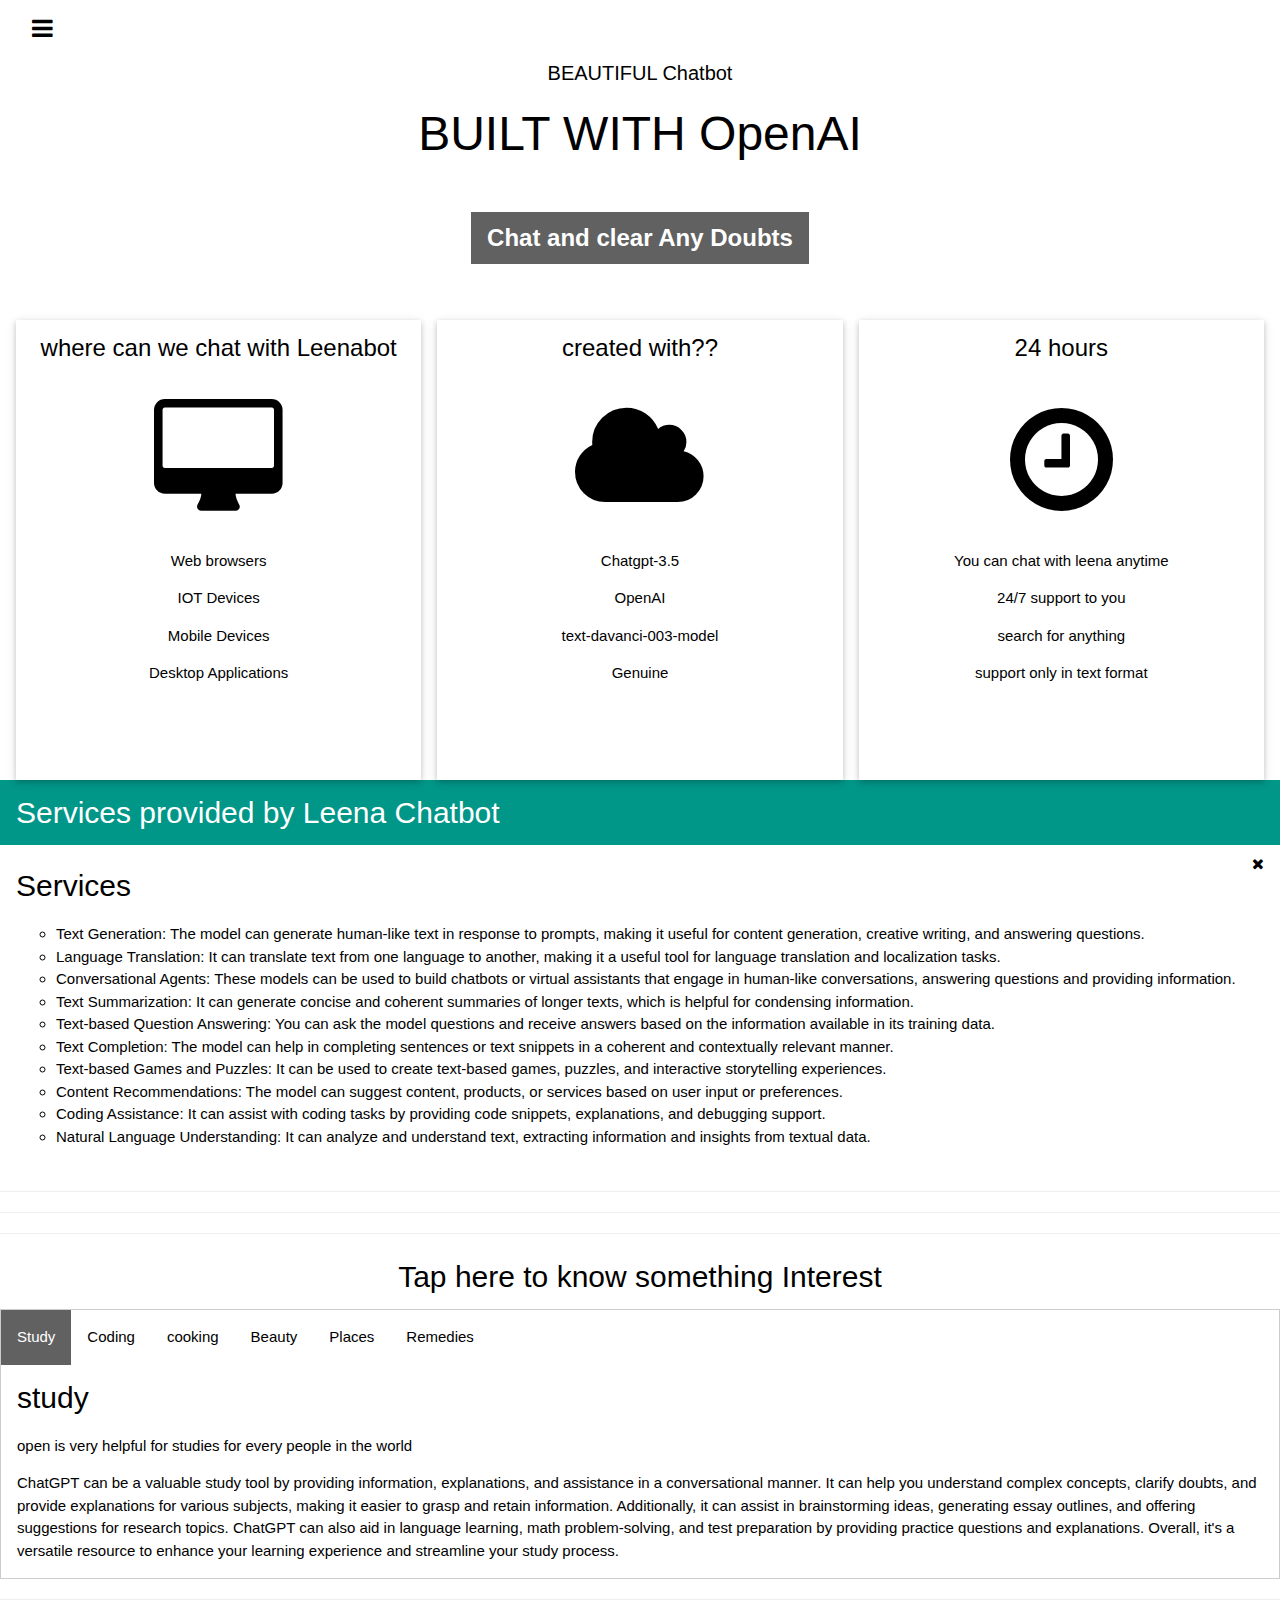
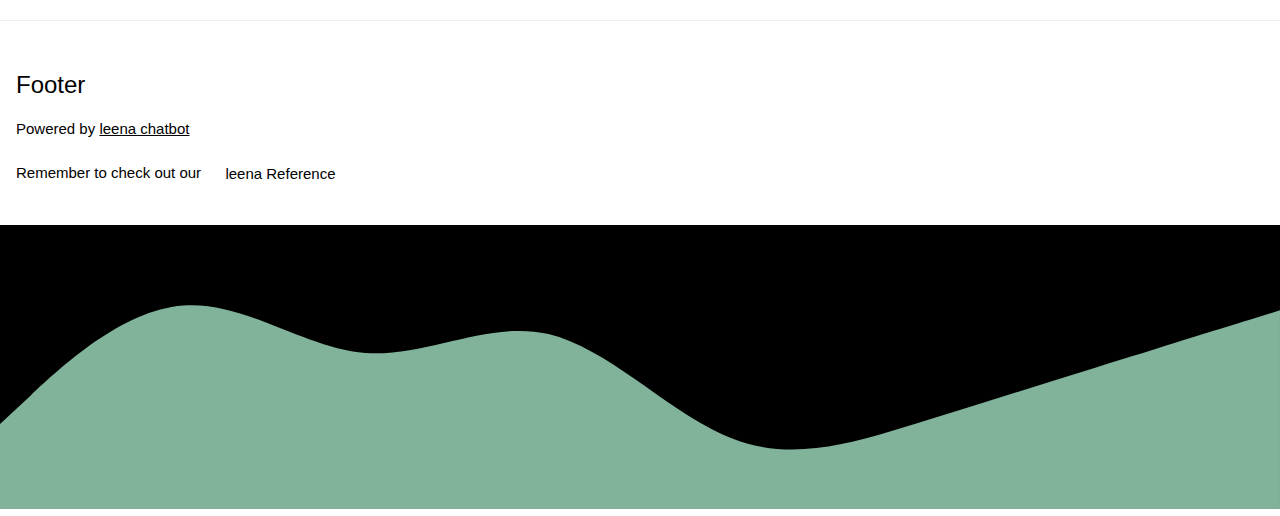
<file: templates/services.html>
<!DOCTYPE html>
<html lang="en">
<head>
  <meta charset="UTF-8">
    <meta name="viewport" content="width=device-width, initial-scale=1.0">
    <title>our services</title>
    <style>
svg {
    position: absolute;
    bottom: 0;
    right: 0;
    left: 0;
    pointer-events: none;
}

*, ::after, ::before {
    box-sizing: border-box;
}
svg {
    position: relative;
    left:0px;
    bottom: 0px;
    width: 100%;   
    background-color: black;
        }

    </style>
</head>
<body>
    <!DOCTYPE html>
    <html>
    <head>
    <title>services page</title>
    <meta charset="UTF-8">
    <meta name="viewport" content="width=device-width, initial-scale=1">
    <link rel="stylesheet" href="https://www.w3schools.com/w3css/4/w3.css">
    <link rel="stylesheet" href="https://www.w3schools.com/lib/w3-theme-black.css">
    <link rel="stylesheet" href="https://cdnjs.cloudflare.com/ajax/libs/font-awesome/4.3.0/css/font-awesome.min.css">
    </head>
    <body>
    
    <!-- Side Navigation -->
    <nav class="w3-sidebar w3-bar-block w3-card w3-animate-left w3-center" style="display:none" id="mySidebar">
      <h1 class="w3-xxxlarge w3-text-theme">Side Navigation</h1>
      <button class="w3-bar-item w3-button" onclick="w3_close()">Close <i class="fa fa-remove"></i></button>
      <a href="index2" class="w3-bar-item w3-button">Leena Chatbot Home</a>
      <a href="about" class="w3-bar-item w3-button">about</a>
      <a href="services" class="w3-bar-item w3-button">Our Services</a>
      <a href="safety" class="w3-bar-item w3-button">Safety</a>
      <a href="faqs" class="w3-bar-item w3-button">FAQs</a>
      <a href="login" class="w3-bar-item w3-button">Login</a>
      <a href="register" class="w3-bar-item w3-button">Sign Up</a>
   
    </nav>
    
    <!-- Header -->
    <header class="w3-container w3-theme w3-padding" id="myHeader">
      <i onclick="w3_open()" class="fa fa-bars w3-xlarge w3-button w3-theme"></i> 
      <div class="w3-center">
      <h4>BEAUTIFUL Chatbot</h4>
      <h1 class="w3-xxxlarge w3-animate-bottom">BUILT WITH OpenAI</h1>
        <div class="w3-padding-32">
          <button class="w3-btn w3-xlarge w3-dark-grey w3-hover-light-grey" onclick="document.getElementById('id01').style.display='block'" style="font-weight:900;">Chat and clear Any Doubts</button>
        </div>
      </div>
    </header>
    
    <!-- Modal -->
    <div id="id01" class="w3-modal">
        <div class="w3-modal-content w3-card-4 w3-animate-top">
          <header class="w3-container w3-theme-l1"> 
            <span onclick="document.getElementById('id01').style.display='none'"
            class="w3-button w3-display-topright">×</span>
            <h4>Hey user login here? </h4>
            <h5>Because we can always help you <a href="login">Login</a><i class="fa fa-smile-o"></i></h5>
          </header>
          <div class="w3-padding">
            <p>Cool if you no Account then sign up here?</p>
            <p>Go to our <a class="w3-btn" href="register">Register</a> to learn more! and chat with leenabot</p>
          </div>
          <footer class="w3-container" style="background-color:rgb(105, 196, 158);">
            <p>Welcome....! we are always here for you</p>
          </footer>
        </div>
    </div>
    
    <div class="w3-row-padding w3-center w3-margin-top">
    <div class="w3-third">
      <div class="w3-card w3-container" style="min-height:460px">
      <h3>where can we chat with Leenabot</h3><br>
      <i class="fa fa-desktop w3-margin-bottom w3-text-theme" style="font-size:120px"></i>
      <p>Web browsers</p>
      <p>IOT Devices </p>
      <p>Mobile Devices</p>
      <p>Desktop Applications</p>
      </div>
    </div>
    
    <div class="w3-third">
      <div class="w3-card w3-container" style="min-height:460px">
      <h3>created with??</h3><br>
      <i class="fa fa-cloud w3-margin-bottom w3-text-theme" style="font-size:120px"></i>
      <p>Chatgpt-3.5</p>
      <p>OpenAI</p>
      <p>text-davanci-003-model </p>
      <p>Genuine</p>
      </div>
    </div>
    
    <div class="w3-third">
      <div class="w3-card w3-container" style="min-height:460px">
      <h3>24 hours</h3><br>
      <i class="fa fa-clock-o w3-margin-bottom w3-text-theme" style="font-size:120px"></i>
      <p>You can chat with leena anytime</p>
      <p>24/7 support to you</p>
      <p>search for anything</p>
      <p>support only in text format </p>
      </div>
    </div>
    </div>     
    <header class="w3-container w3-teal">
      <h2>Services provided by Leena Chatbot</h2>
    </header>
    
    <div class="w3-padding w3-white w3-display-container">
      <span onclick="this.parentElement.style.display='none'" class="w3-button w3-display-topright"><i class="fa fa-remove"></i></span>
      <h2>Services</h2>

  <ul style="list-style-type:circle;">
   <li>Text Generation: The model can generate human-like text in response to prompts, making it useful for content generation, creative writing, and answering questions.
</li>
<li>Language Translation: It can translate text from one language to another, making it a useful tool for language translation and localization tasks.</li>

  <li>Conversational Agents: These models can be used to build chatbots or virtual assistants that engage in human-like conversations, answering questions and providing information.</li>

    <li>Text Summarization: It can generate concise and coherent summaries of longer texts, which is helpful for condensing information.</li>

      <li>Text-based Question Answering: You can ask the model questions and receive answers based on the information available in its training data.</li>

        <li>Text Completion: The model can help in completing sentences or text snippets in a coherent and contextually relevant manner.</li>

          <li>Text-based Games and Puzzles: It can be used to create text-based games, puzzles, and interactive storytelling experiences.</li>

            <li>Content Recommendations: The model can suggest content, products, or services based on user input or preferences.</li>

              <li>Coding Assistance: It can assist with coding tasks by providing code snippets, explanations, and debugging support.</li>

                <li>Natural Language Understanding: It can analyze and understand text, extracting information and insights from textual data.</li>
  </ul>
        </div>
    <hr>
    <hr>
    
    <hr>
    <h2 class="w3-center">Tap here to know something Interest</h2>
    <div class="w3-border">
    <div class="w3-bar w3-theme">
      <button class="w3-bar-item w3-button testbtn w3-padding-16" onclick="openService(event,'study')">Study</button>
      <button class="w3-bar-item w3-button testbtn w3-padding-16" onclick="openService(event,'coding')">Coding</button>
      <button class="w3-bar-item w3-button testbtn w3-padding-16" onclick="openService(event,'cooking')">cooking</button>
      <button class="w3-bar-item w3-button testbtn w3-padding-16" onclick="openService(event,'beauty')">Beauty</button>
      <button class="w3-bar-item w3-button testbtn w3-padding-16" onclick="openService(event,'places')">Places</button>
      <button class="w3-bar-item w3-button testbtn w3-padding-16" onclick="openService(event,'remedies')">Remedies</button>
    </div>
    
    <div id="study" class="w3-container city w3-animate-opacity">
      <h2>study</h2>
      <p>open is very helpful for studies for every people in the world</p>
      <p>ChatGPT can be a valuable study tool by providing information, explanations, and assistance in a conversational manner. It can help you understand complex concepts, clarify doubts, and provide explanations for various subjects, making it easier to grasp and retain information. Additionally, it can assist in brainstorming ideas, generating essay outlines, and offering suggestions for research topics. ChatGPT can also aid in language learning, math problem-solving, and test preparation by providing practice questions and explanations. Overall, it's a versatile resource to enhance your learning experience and streamline your study process.</p>    </div>
      <div id="coding" class="w3-container city w3-animate-opacity">
        <h2>coding</h2>
        <p>Coding makes the Future</p>
        <p>OpenAI's text-davinci-003 model can be a valuable coding companion by assisting with a wide range of programming tasks. It can help you troubleshoot and debug code by explaining errors and suggesting solutions. It can generate code snippets based on your requirements, provide guidance on algorithm design and data structures, and answer questions about specific programming languages and frameworks. Whether you're a beginner looking for coding examples or an experienced developer seeking solutions to complex problems, this model can offer valuable insights and assistance throughout your coding journey, making it a versatile tool for improving your coding skills and productivity.</p>    </div>
        <div id="cooking" class="w3-container city w3-animate-opacity">
          <h2>cooking</h2>
          <p>Cooking is most important in daily life</p>
          <p>In coding, ChatGPT can be a valuable resource for both beginners and experienced developers. It can assist with debugging code by offering suggestions and explanations for errors, help in generating code snippets for specific tasks, and provide insights into algorithm design and data structures. It can also serve as a source of information on programming languages, libraries, and frameworks. Whether you need help with a specific coding problem or want to learn a new language, ChatGPT is a versatile tool that can provide guidance and support throughout your coding journey.</p>    </div>
          <div id="beauty" class="w3-container city w3-animate-opacity">
            <h2>Beauty</h2>
            <p>Beauty gives impact in your work</p>
            <p>OpenAI's text-davinci-003 model can assist in the realm of beauty by providing information on skincare routines, makeup techniques, and beauty product recommendations. It can offer personalized beauty tips based on individual preferences and skin types, suggest trendy makeup looks, and explain the science behind various beauty products. Whether you're looking for advice on achieving healthy, glowing skin or want to experiment with new makeup styles, this model can provide guidance, product reviews, and insights to help you enhance your beauty regimen and express your personal style.</p>    </div>
            <div id="places" class="w3-container city w3-animate-opacity">
              <h2>places</h2>
              <p>Places are ready to explore </p>
              <p>OpenAI's text-davinci-003 model can be a valuable resource for exploring and learning about places by providing detailed descriptions, historical context, and travel recommendations. It can offer insights into the culture, attractions, and significance of different locations around the world, helping you plan trips or gain a deeper understanding of specific regions. Whether you're researching a vacation destination, writing a travel guide, or simply curious about a particular place, this model can supply rich information, local insights, and even suggest off-the-beaten-path gems to make your exploration more enriching and insightful.</p>    </div>
              <div id="remedies" class="w3-container city w3-animate-opacity">
                <h2>Remedies</h2>
                <p>Some times we are not able to effort so just ask for remedies</p>
                <p>OpenAI's text-davinci-003 model can be a valuable resource for remedies by offering information on a wide range of solutions for common health issues, DIY home remedies, and natural alternatives. It can provide insights on managing minor ailments, suggest holistic approaches to wellness, and explain the benefits of herbal remedies or lifestyle changes. Whether you're seeking advice on alleviating a headache, managing stress, or exploring natural healing methods, this model can offer detailed explanations and suggestions to help you find effective remedies for various concerns.</p>    </div>
    
    </div>
    
    <hr>
   
    
    <hr>
  
    <!-- Footer -->
    <footer class="w3-container w3-theme-dark w3-padding-16">
      <h3>Footer</h3>
      <p>Powered by <a href="" target="_blank">leena chatbot</a></p>
      <div style="position:relative;bottom:55px;" class="w3-tooltip w3-right">
        <span class="w3-text w3-theme-light w3-padding">Go To Top</span>    
        <a class="w3-text-white" href="#myHeader"><span class="w3-xlarge">
        <i class="fa fa-chevron-circle-up"></i></span></a>
      </div>
      <p>Remember to check out our  <a href="" class="w3-btn w3-theme-light" target="_blank">leena Reference</a></p>
    </footer>
    
    <!-- Script for Sidebar, Tabs, Accordions, Progress bars and slideshows -->
    <script>
    // Side navigation
    function w3_open() {
      var x = document.getElementById("mySidebar");
      x.style.width = "100%";
      x.style.fontSize = "40px";
      x.style.paddingTop = "10%";
      x.style.display = "block";
    }
    function w3_close() {
      document.getElementById("mySidebar").style.display = "none";
    }
    
    // Tabs
    function openService(evt, cityName) {
      var i;
      var x = document.getElementsByClassName("city");
      for (i = 0; i < x.length; i++) {
        x[i].style.display = "none";
      }
      var activebtn = document.getElementsByClassName("testbtn");
      for (i = 0; i < x.length; i++) {
        activebtn[i].className = activebtn[i].className.replace(" w3-dark-grey", "");
      }
      document.getElementById(cityName).style.display = "block";
      evt.currentTarget.className += " w3-dark-grey";
    }
    
    var mybtn = document.getElementsByClassName("testbtn")[0];
    mybtn.click();
    
    // Accordions
    function myAccFunc(id) {
      var x = document.getElementById(id);
      if (x.className.indexOf("w3-show") == -1) {
        x.className += " w3-show";
      } else { 
        x.className = x.className.replace(" w3-show", "");
      }
    }
    
    // Slideshows
    var slideIndex = 1;
    
    function plusDivs(n) {
      slideIndex = slideIndex + n;
      showDivs(slideIndex);
    }
    
    function showDivs(n) {
      var x = document.getElementsByClassName("mySlides");
      if (n > x.length) {slideIndex = 1}    
      if (n < 1) {slideIndex = x.length} ;
      for (i = 0; i < x.length; i++) {
        x[i].style.display = "none";  
      }
      x[slideIndex-1].style.display = "block";  
    }
    
    showDivs(1);
    
    // Progress Bars
    function move() {
      var elem = document.getElementById("myBar");   
      var width = 5;
      var id = setInterval(frame, 10);
      function frame() {
        if (width == 100) {
          clearInterval(id);
        } else {
          width++; 
          elem.style.width = width + '%'; 
          elem.innerHTML = width * 1  + '%';
        }
      }
    }
    </script>
    
    </body>
    </html>
     
    <svg xmlns="http://www.w3.org/2000/svg" viewBox="0 0 1440 320"><path fill="#81B29A" fill-opacity="1" d="M0,224L34.3,192C68.6,160,137,96,206,90.7C274.3,85,343,139,411,144C480,149,549,107,617,122.7C685.7,139,754,213,823,240C891.4,267,960,245,1029,224C1097.1,203,1166,181,1234,160C1302.9,139,1371,117,1406,106.7L1440,96L1440,320L1405.7,320C1371.4,320,1303,320,1234,320C1165.7,320,1097,320,1029,320C960,320,891,320,823,320C754.3,320,686,320,617,320C548.6,320,480,320,411,320C342.9,320,274,320,206,320C137.1,320,69,320,34,320L0,320Z"></path></svg>
</file>
